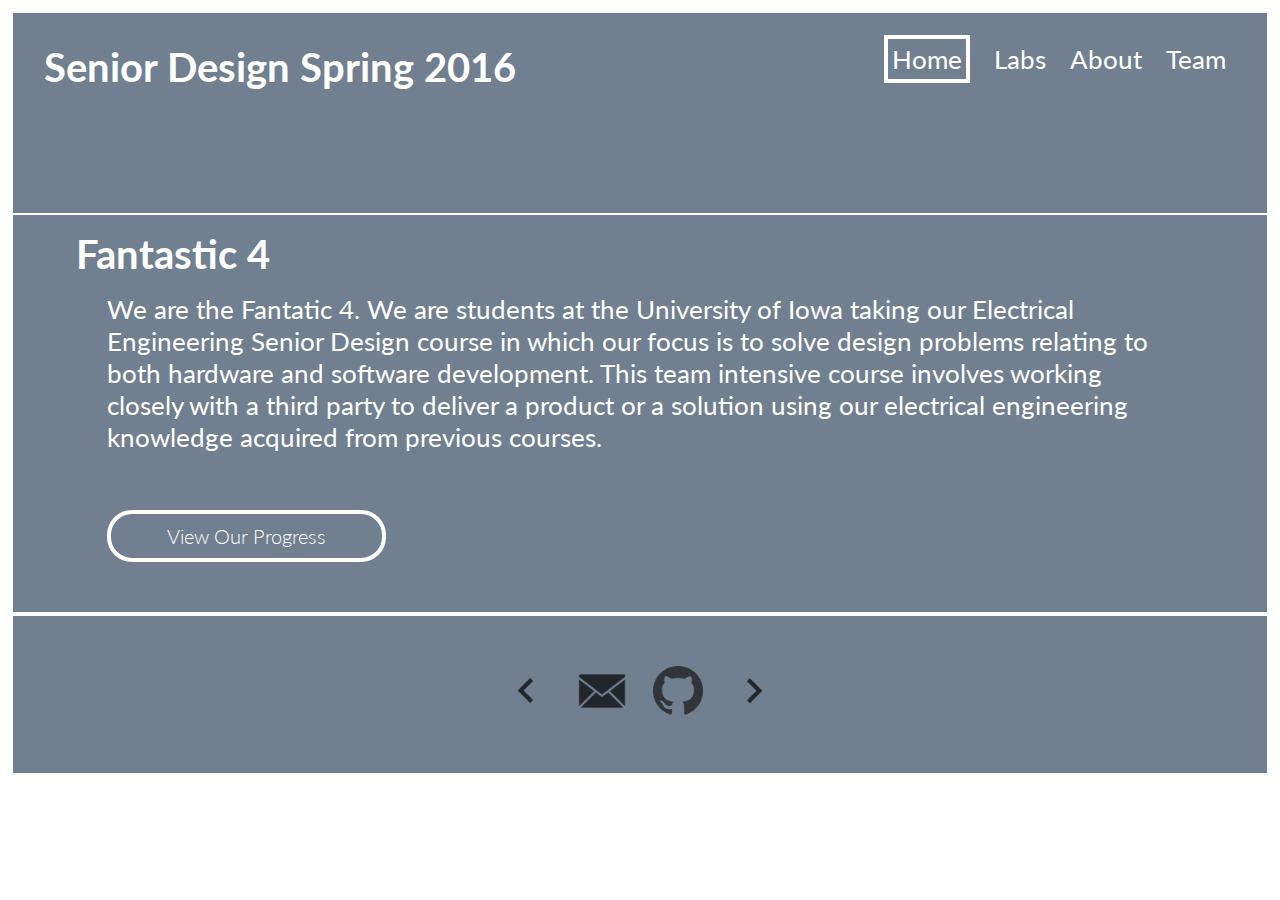
<file: index.html>
<!DOCTYPE html>
<html>
    
    <head>
        <meta charset="utf-8">
        <meta http-equiv="X-UA-Compatible" content="IE=edge">
        <link href='http://fonts.googleapis.com/css?family=Lato:100,400,700,900' rel='stylesheet' type='text/css'>
        <link href='https://fonts.googleapis.com/css?family=Chivo' rel='stylesheet' type='text/css'>
        <link href='https://fonts.googleapis.com/css?family=Varela+Round' rel='stylesheet' type='text/css'>
        <link href='https://fonts.googleapis.com/css?family=Josefin+Slab:400,100,100italic,300,300italic,400italic,600,600italic,700,700italic' rel='stylesheet' type='text/css'>
        <link href='https://fonts.googleapis.com/css?family=Ubuntu:400,700,700italic,500italic,500,400italic,300italic,300' rel='stylesheet' type='text/css'>
        <link href='http://fonts.googleapis.com/css?family=Merriweather:400,300,700,900,300italic,400italic' rel='stylesheet' type='text/css'>
    <link href='http://fonts.googleapis.com/css?family=Open+Sans:400,300,600,700,800' rel='stylesheet' type='text/css'>
        <title>S E N I O R | D E S I G N</title>
        <meta name="description" content="Armond Luthens personal web page">
        <meta name="viewport" content="width=device-width, initial-scale=1.0">
        <link rel="stylesheet" href="css/labs.css">
        <link rel="stylesheet" href="css/labs-media.css">
        
        <script>
            window.addEventListener("load", function(){
                var load_screen = document.getElementById("load_screen");
                document.body.removeChild(load_screen);
            })
        </script>
    </head>
    <body>
        <div id="load_screen"><div id="loading"><img src="css/images/loader3.gif" alt="LOAD"></div></div>
        <div class="header">
            <h1>Senior Design Spring 2016</h1>
            <ul>
                <li><a href="#"><span style="border: 4px solid white; padding: 4px;">Home</span></a></li>
                <li><a href="labs.html">Labs</span></a></li>
                <li><a href="about.html">About</a></li>
                <li><a href="team.html">Team</a></li>
            </ul>
        </div>
        <div class="lab-content"> 
            <h1>Fantastic 4</h1>
            <p>
                    We are the Fantatic 4. We are students at the University of Iowa taking our Electrical Engineering Senior Design course in which our focus is to solve design problems relating to both hardware and software development.  This team intensive course involves working closely with a third party to deliver a product or a solution using our electrical engineering knowledge acquired from previous courses.
                    <br><br>
            </p>
            
            <a href="labs.html">
                <div id="enter"> 
                    View Our Progress
                </div>
            </a>
        </div>
        
        
        
        <div class="footer">
            <ul>
                <li><a href="senior_design.html"><img src="css/images/arrow-left.png" alt="left"></a></li>
                <li><a href="mailto:SeniorDesignFantastic4@gmail.com"><img src="css/images/mail.png" alt="mail"></a></li>
                <li><a href="#" target="_blank"><img src="css/images/github.png" alt="facebook page"></a></li>
                <li><a href="labs.html"><img src="css/images/arrow-right.png" alt="right"></a></li>  
            </ul>
        </div>
    </body>
</html>
</file>
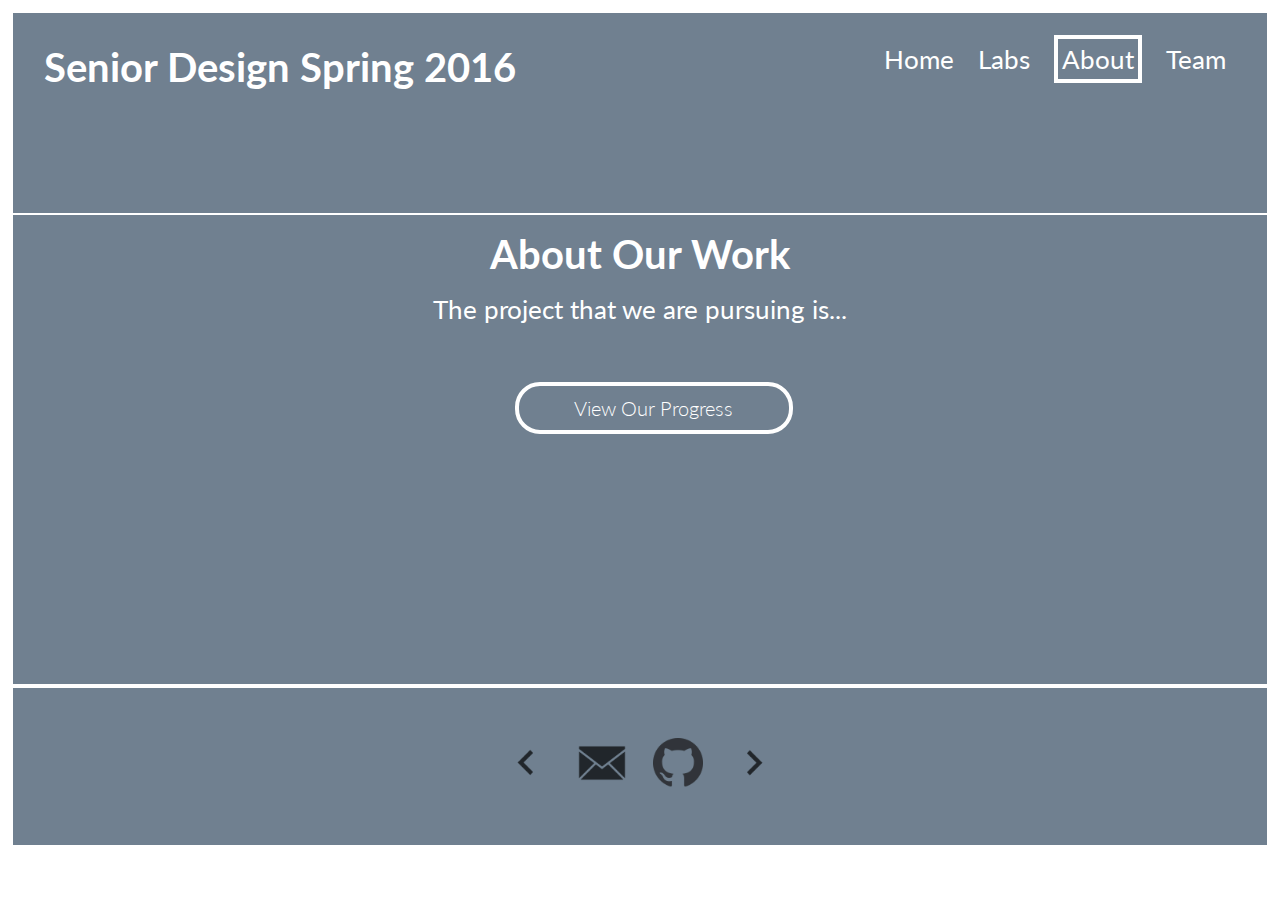
<file: about.html>
<!DOCTYPE html>
<html>
    
    <head>
        <meta charset="utf-8">
        <meta http-equiv="X-UA-Compatible" content="IE=edge">
        <link href='http://fonts.googleapis.com/css?family=Lato:100,400,700,900' rel='stylesheet' type='text/css'>
        <link href='https://fonts.googleapis.com/css?family=Chivo' rel='stylesheet' type='text/css'>
        <link href='https://fonts.googleapis.com/css?family=Varela+Round' rel='stylesheet' type='text/css'>
        <link href='https://fonts.googleapis.com/css?family=Josefin+Slab:400,100,100italic,300,300italic,400italic,600,600italic,700,700italic' rel='stylesheet' type='text/css'>
        <link href='https://fonts.googleapis.com/css?family=Ubuntu:400,700,700italic,500italic,500,400italic,300italic,300' rel='stylesheet' type='text/css'>
        <link href='http://fonts.googleapis.com/css?family=Merriweather:400,300,700,900,300italic,400italic' rel='stylesheet' type='text/css'>
    <link href='http://fonts.googleapis.com/css?family=Open+Sans:400,300,600,700,800' rel='stylesheet' type='text/css'>
        <title>S E N I O R | D E S I G N</title>
        <meta name="description" content="Armond Luthens personal web page">
        <meta name="viewport" content="width=device-width, initial-scale=1.0">
        <link rel="stylesheet" href="css/about.css">
        <link rel="stylesheet" href="css/about-media.css">
        
        <script>
            window.addEventListener("load", function(){
                var load_screen = document.getElementById("load_screen");
                document.body.removeChild(load_screen);
            })
        </script>
    </head>
    <body>
        <div class="header">
            <h1>Senior Design Spring 2016</h1>
            <ul>
                <li><a href="index.html">Home</a></li>
                <li><a href="labs.html">Labs</span></a></li>
                <li><a href="#"><span style="border: 4px solid white; padding: 4px;">About</span></a></li>
                <li><a href="team.html">Team</a></li>
            </ul>
        </div>
        <div class="lab-content"> 
            <h1>About Our Work</h1>
            <p>
                The project that we are pursuing is...  
            <br><br>
            </p>
            
            <a href="labs.html">
                <div id="enter"> 
                    View Our Progress
                </div>
            </a>
        </div>
        
        
        
        <div class="footer">
            <ul>
                <li><a href="labs.html"><img src="css/images/arrow-left.png" alt="left"></a></li>
                <li><a href="mailto:SeniorDesignFantastic4@gmail.com"><img src="css/images/mail.png" alt="mail"></a></li>
                <li><a href="#" target="_blank"><img src="css/images/github.png" alt="facebook page"></a></li>
                <li><a href="team.html"><img src="css/images/arrow-right.png" alt="right"></a></li>  
            </ul>
        </div>
    </body>
</html>
</file>
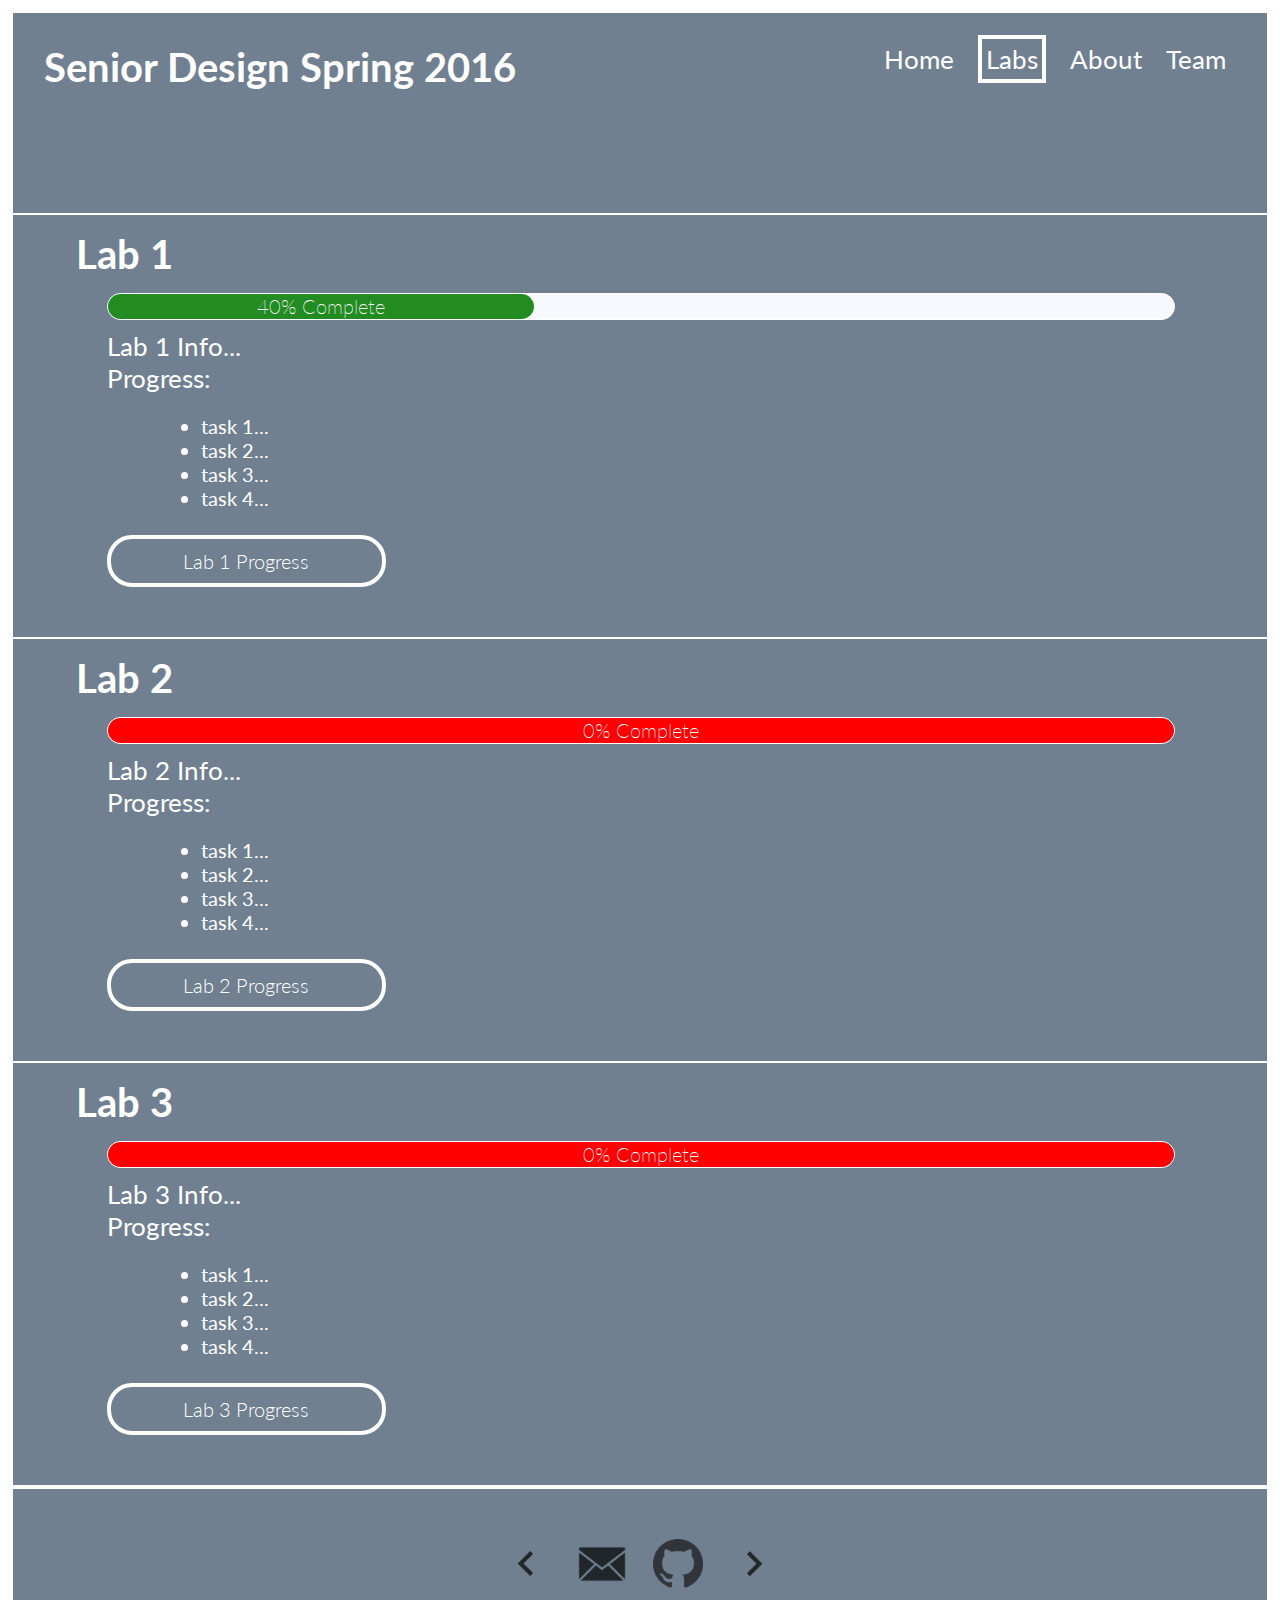
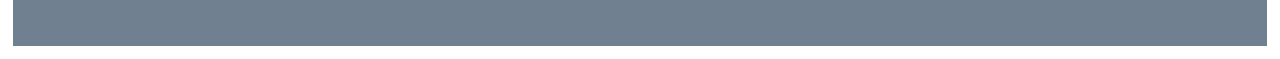
<file: labs.html>
<!DOCTYPE html>
<html>
    
    <head>
        <meta charset="utf-8">
        <meta http-equiv="X-UA-Compatible" content="IE=edge">
        <link href='http://fonts.googleapis.com/css?family=Lato:100,400,700,900' rel='stylesheet' type='text/css'>
        <link href='https://fonts.googleapis.com/css?family=Chivo' rel='stylesheet' type='text/css'>
        <link href='https://fonts.googleapis.com/css?family=Varela+Round' rel='stylesheet' type='text/css'>
        <link href='https://fonts.googleapis.com/css?family=Josefin+Slab:400,100,100italic,300,300italic,400italic,600,600italic,700,700italic' rel='stylesheet' type='text/css'>
        <link href='https://fonts.googleapis.com/css?family=Ubuntu:400,700,700italic,500italic,500,400italic,300italic,300' rel='stylesheet' type='text/css'>
        <link href='http://fonts.googleapis.com/css?family=Merriweather:400,300,700,900,300italic,400italic' rel='stylesheet' type='text/css'>
    <link href='http://fonts.googleapis.com/css?family=Open+Sans:400,300,600,700,800' rel='stylesheet' type='text/css'>
        <title>S E N I O R | D E S I G N</title>
        <meta name="description" content="Armond Luthens personal web page">
        <meta name="viewport" content="width=device-width, initial-scale=1.0">
        <link rel="stylesheet" href="css/labs.css">
        <link rel="stylesheet" href="css/labs-media.css">
        
        <script>
            window.addEventListener("load", function(){
                var load_screen = document.getElementById("load_screen");
                document.body.removeChild(load_screen);
            })
        </script>
    </head>
    <body>
        <div class="header">
            <h1>Senior Design Spring 2016</h1>
            <ul>
                <li><a href="index.html">Home</a></li>
                <li><a href="#"><span style="border: 4px solid white; padding: 4px;">Labs</span></a></li>
                <li><a href="about.html">About</a></li>
                <li><a href="team.html">Team</a></li>
            </ul>
        </div>
        <div class="lab-content"> 
            <h1>Lab 1</h1>
            <div class="progress">
                <div id=progress-status-lab-1>40% Complete</div>
            </div>
            <p>
                Lab 1 Info...<br>
                
                Progress:<br>
                
                <ul>
                    <li>task 1...</li>
                    <li>task 2...</li>
                    <li>task 3...</li>
                    <li>task 4...</li>
                </ul>
            </p>
            <a href="#">
                <div id="enter"> 
                    Lab 1 Progress
                </div>
            </a>
        </div>
        
        <div class="lab-content"> 
            <h1>Lab 2</h1>
            <div class="progress">
                <div id=progress-status-lab-2>0% Complete</div>
            </div>
            <p>
                Lab 2 Info...<br>
                Progress:<br>
                <ul>
                    <li>task 1...</li>
                    <li>task 2...</li>
                    <li>task 3...</li>
                    <li>task 4...</li>
                </ul>
            </p>
            <a href="#">
                <div id="enter">
                    Lab 2 Progress 
                </div>
            </a>
        </div>
        
        <div class="lab-content"> 
            <h1>Lab 3</h1>
            <div class="progress">
                <div id=progress-status-lab-3>0% Complete</div>
            </div>
            <p>
                Lab 3 Info...<br>
                Progress:<br>
                <ul>
                    <li>task 1...</li>
                    <li>task 2...</li>
                    <li>task 3...</li>
                    <li>task 4...</li>
                </ul>
            </p>
            <a href="#">
                <div id="enter"> 
                    Lab 3 Progress
                </div>
            </a>
        </div>
        
        
        <div class="footer">
            <ul>
                <li><a href="index.html"><img src="css/images/arrow-left.png" alt="left"></a></li>
                <li><a href="mailto:SeniorDesignFantastic4@gmail.com"><img src="css/images/mail.png" alt="mail"></a></li>
                <li><a href="#" target="_blank"><img src="css/images/github.png" alt="facebook page"></a></li>
                <li><a href="about.html"><img src="css/images/arrow-right.png" alt="right"></a></li>  
            </ul>
        </div>
    </body>
</html>
</file>
<file: css/labs.css>
/*-----------------------------------------------------------
        Big
/*-----------------------------------------------------------*/
* {
    margin: 0;
    padding: 0;
}
/*-----------------------------------------------------------
        Page Loader
/*-----------------------------------------------------------*/
    #load_screen{
        background: white;
        opacity: 1;
        z-index: 10;
        width: 100%;
        top: 0px;
        height: 2000px;
    }
    #loading img{
        color: #FFF;
        width: 7%;
        height: 100px;
        margin-top: 300px;
        margin-left: 46.5%;
        margin-right: 46.5%;
    }

.header{
    margin-top: 1%;
    width: 98%;
    margin-left: 1%;
    background-color: slategrey;
    height: 200px;
    float: left;
    border-bottom: 2px solid white;
}

.header h1{
    padding-top: 30px;
    float: left;
    margin-left: 2.5%;
    font-size: 40px;
    color: white;
    font-family: 'Lato', sans-serif;
    
}

.header ul{
    /*font-family: 'Merriweather', serif;*/
    padding-top: 30px;
    float: right;
    margin-right: 2.5%;
    /*font-family: 'Lato', sans-serif;*/
}


.header li {
    font-family: 'Lato', sans-serif;
    
    /*font-family: sans-serif;*/
    font-size: 26px;
    display: inline;
    
}

.header a {
    text-decoration: none;
    color: white;
    padding-left:10px;
    padding-right: 10px;
}

.header a:hover {
    color: orangered;
}

.lab-content{
    width: 98%;
    margin-left: 1%;
    background-color: slategrey;
    float: left;
    border-bottom: 2px solid white;
}

.progress{
    float: left;
    width: 85%;
    margin-left: 7.5%;
    height: 25px;
    background-color: ghostwhite;
    border-radius: 15px;
    margin-bottom: 10px;
    border: 1px solid white;
    font-size: 20px;
    font-family: 'Lato', sans-serif;
    font-weight: 200;
    color: white;
}

#progress-status-lab-1{
    width: 40%;
    float:left;
    background-color: forestgreen;
    height: 25px;
    border-radius: 15px;
    text-align: center;
}
#progress-status-lab-2{
    width: 100%;
    float:left;
    background-color: red;
    height: 25px;
    border-radius: 15px;
    text-align: center;
}
#progress-status-lab-3{
    width: 100%;
    float:left;
    background-color: red;
    height: 25px;
    border-radius: 15px;
    text-align: center;
}

.lab-content h1{
    margin-top: 15px;
    width: 90%;
    margin-left: 5%;
    font-family: 'Lato', sans-serif;
    font-size: 40px;
    color: white;
    margin-bottom: 15px;
}

.lab-content p{
    width: 85%;
    margin-left: 7.5%;
    font-family: 'Lato', sans-serif;
    font-size: 26px;
    color: white;
    margin-bottom: 20px;
}

.lab-content ul{
    width: 70%;
    margin-left: 15%;
    font-family: 'Lato', sans-serif;
    font-size: 20px;
    color: white;
    margin-bottom: 20px;
}

#enter{
    font-family: 'Lato', sans-serif;
    font-weight: 300;
    background-color: slategray;
    text-align: center;
    width: 20%;
    margin-top: 5px;
    color: white;
    float: left;
    margin-left: 7.5%;
    font-size: 20px;
    border-radius: 25px;
    border: 4px solid white;
    margin-bottom: 50px;
    padding: 10px;
}

#enter a{
    color: white;
    text-decoration: none;
}

#enter:hover{
    background-color: white;
    color: slategray;
    cursor:alias;
}

.footer{
    background-color:slategray;
    float: left;
    width: 98%;
    margin-left: 1%;
    border-top: 2px solid white;
    margin-bottom: 1%;
}

.footer ul{
    padding-top: 50px;
    padding-bottom: 50px;
    width: 100%;
    text-align: center;
    color: white;
    font-size: 24px;
}

.footer li {
    font-family: sans-serif;
    font-size: 26px;
    display: inline;
    
}

.footer a {
    text-decoration: none;
    color: white;
    padding-left:10px;
    padding-right: 10px;
    
}

.footer a:hover {
    color: orangered;
}

.footer img{
    opacity: 0.7;
    height: 50px;
    width: 50px;
}
.footer img:hover{
    opacity: 1.0;
}
</file>
<file: css/labs-media.css>
@media screen and (max-width: 600px) {
    #enter{
        width: 40%;
    }
    
}

@media screen and (max-width: 450px) {
    #enter{
        width: 40%;
    }
    
    .header{
        height: 300px;
    }
    .header li {
        font-size: 20px;
    }
    
    .progress{
        height: 50px;    
    }
    
    #progress-status-lab-1{
        height: 50px;   
    }
    
    #progress-status-lab-2{
        height: 50px;   
    }
    
    #progress-status-lab-3{
        height: 50px;   
    }
    
}
</file>
<file: css/about.css>
/*-----------------------------------------------------------
        Big
/*-----------------------------------------------------------*/
* {
    margin: 0;
    padding: 0;
}
/*-----------------------------------------------------------
        Page Loader
/*-----------------------------------------------------------*/
    #load_screen{
        background: white;
        opacity: 1;
        z-index: 10;
        width: 100%;
        top: 0px;
        height: 2000px;
    }
    #loading img{
        color: #FFF;
        width: 7%;
        height: 100px;
        margin-top: 300px;
        margin-left: 46.5%;
        margin-right: 46.5%;
    }

.header{
    margin-top: 1%;
    width: 98%;
    margin-left: 1%;
    background-color: slategrey;
    height: 200px;
    float: left;
    border-bottom: 2px solid white;
}

.header h1{
    padding-top: 30px;
    float: left;
    margin-left: 2.5%;
    font-size: 40px;
    color: white;
    font-family: 'Lato', sans-serif;
    
}

.header ul{
    /*font-family: 'Merriweather', serif;*/
    padding-top: 30px;
    float: right;
    margin-right: 2.5%;
    /*font-family: 'Lato', sans-serif;*/
}


.header li {
    font-family: 'Lato', sans-serif;
    
    /*font-family: sans-serif;*/
    font-size: 26px;
    display: inline;
    
}

.header a {
    text-decoration: none;
    color: white;
    padding-left:10px;
    padding-right: 10px;
}

.header a:hover {
    color: orangered;
}

.lab-content{
    width: 98%;
    margin-left: 1%;
    background-color: slategrey;
    float: left;
    border-bottom: 2px solid white;
    padding-bottom: 200px;
}

.lab-content h1{
    margin-top: 15px;
    width: 90%;
    margin-left: 5%;
    font-family: 'Lato', sans-serif;
    font-size: 40px;
    color: white;
    margin-bottom: 15px;
    text-align: center;
}

.lab-content p{
    text-align: center;
    width: 55%;
    margin-left: 22.5%;
    font-family: 'Lato', sans-serif;
    font-size: 26px;
    color: white;
    margin-bottom: 20px;
}

.lab-content ul{
    width: 70%;
    margin-left: 15%;
    font-family: 'Lato', sans-serif;
    font-size: 20px;
    color: white;
    margin-bottom: 20px;
}

#enter{
    font-family: 'Lato', sans-serif;
    font-weight: 300;
    background-color: slategray;
    text-align: center;
    width: 20%;
    margin-top: 5px;
    color: white;
    float: left;
    margin-left: 40%;
    font-size: 20px;
    border-radius: 25px;
    border: 4px solid white;
    margin-bottom: 50px;
    padding: 10px;
}

#enter a{
    color: white;
    text-decoration: none;
}

#enter:hover{
    background-color: white;
    color: slategray;
    cursor:alias;
}

.footer{
    background-color:slategray;
    float: left;
    width: 98%;
    margin-left: 1%;
    border-top: 2px solid white;
    margin-bottom: 1%;
}

.footer ul{
    padding-top: 50px;
    padding-bottom: 50px;
    width: 100%;
    text-align: center;
    color: white;
    font-size: 24px;
}

.footer li {
    font-family: sans-serif;
    font-size: 26px;
    display: inline;
    
}

.footer a {
    text-decoration: none;
    color: white;
    padding-left:10px;
    padding-right: 10px;
    
}

.footer a:hover {
    color: orangered;
}

.footer img{
    opacity: 0.7;
    height: 50px;
    width: 50px;
}
.footer img:hover{
    opacity: 1.0;
}
</file>
<file: css/about-media.css>
@media screen and (max-width: 600px) {
    #enter{
        width: 50%;
        margin-left:25%;
    }
    
}

@media screen and (max-width: 450px) {
    
    .header{
        height: 300px;
    }
    .header li {
        font-size: 20px;
    }
}
</file>
